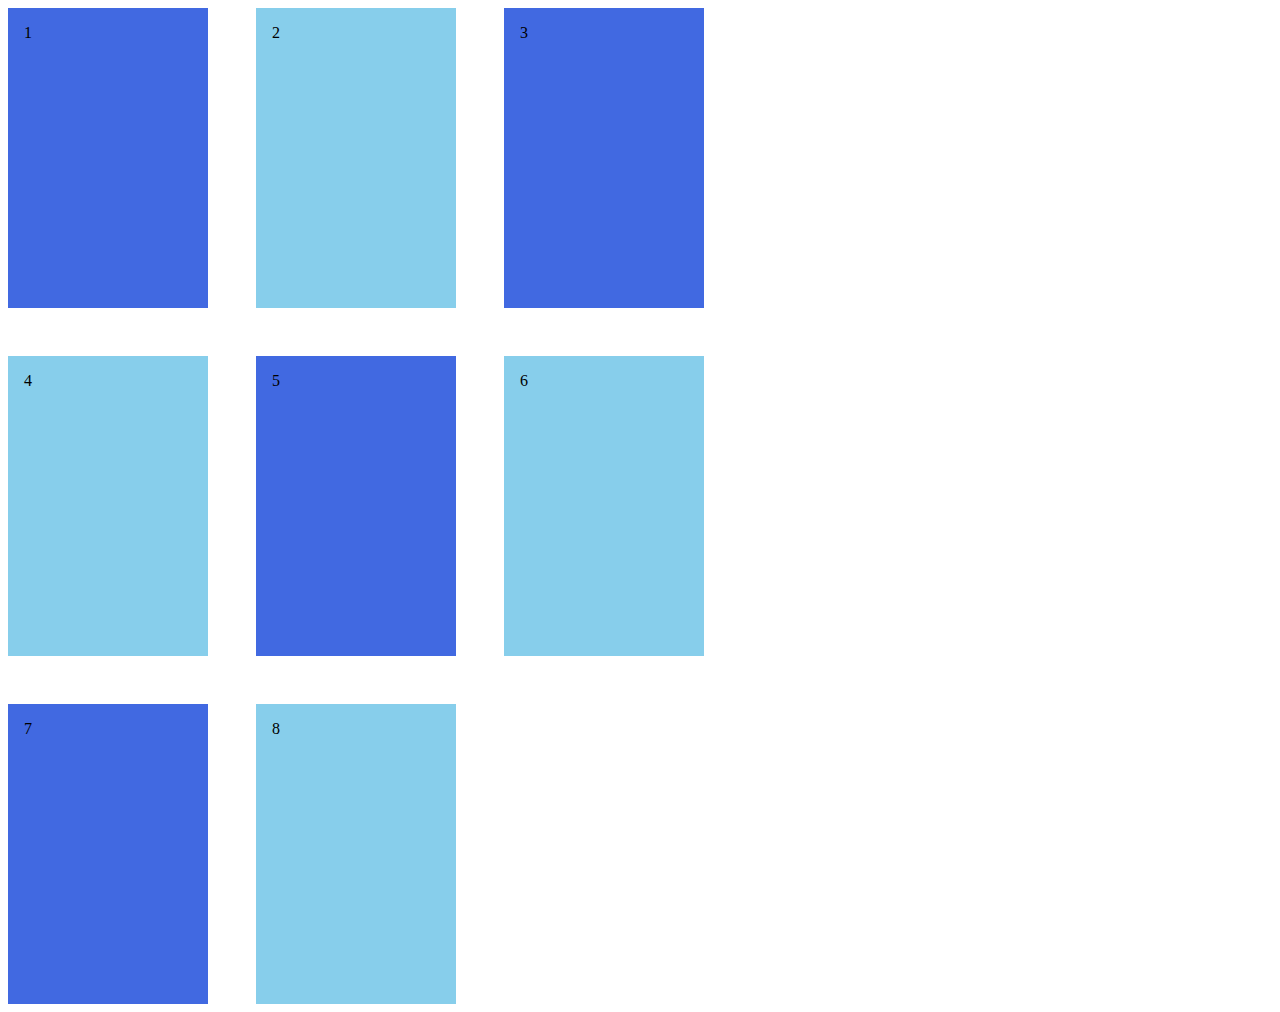
<file: index.html>
<!DOCTYPE html>
<html lang="pt-br">
<head>
    <meta charset="UTF-8">
    <meta http-equiv="X-UA-Compatible" content="IE=edge">
    <meta name="viewport" content="width=device-width, initial-scale=1.0">
    <title>Treinando CSS Grid</title>
    <link rel="stylesheet" href="style.css">
</head>
<body>
    <div class="wrapper">
        <div>1</div>
        <div>2</div>
        <div>3</div>
        <div>4</div>
        <div>5</div>
        <div>6</div>
        <div>7</div>
        <div>8</div>
    </div>
</body>
</html>
</file>
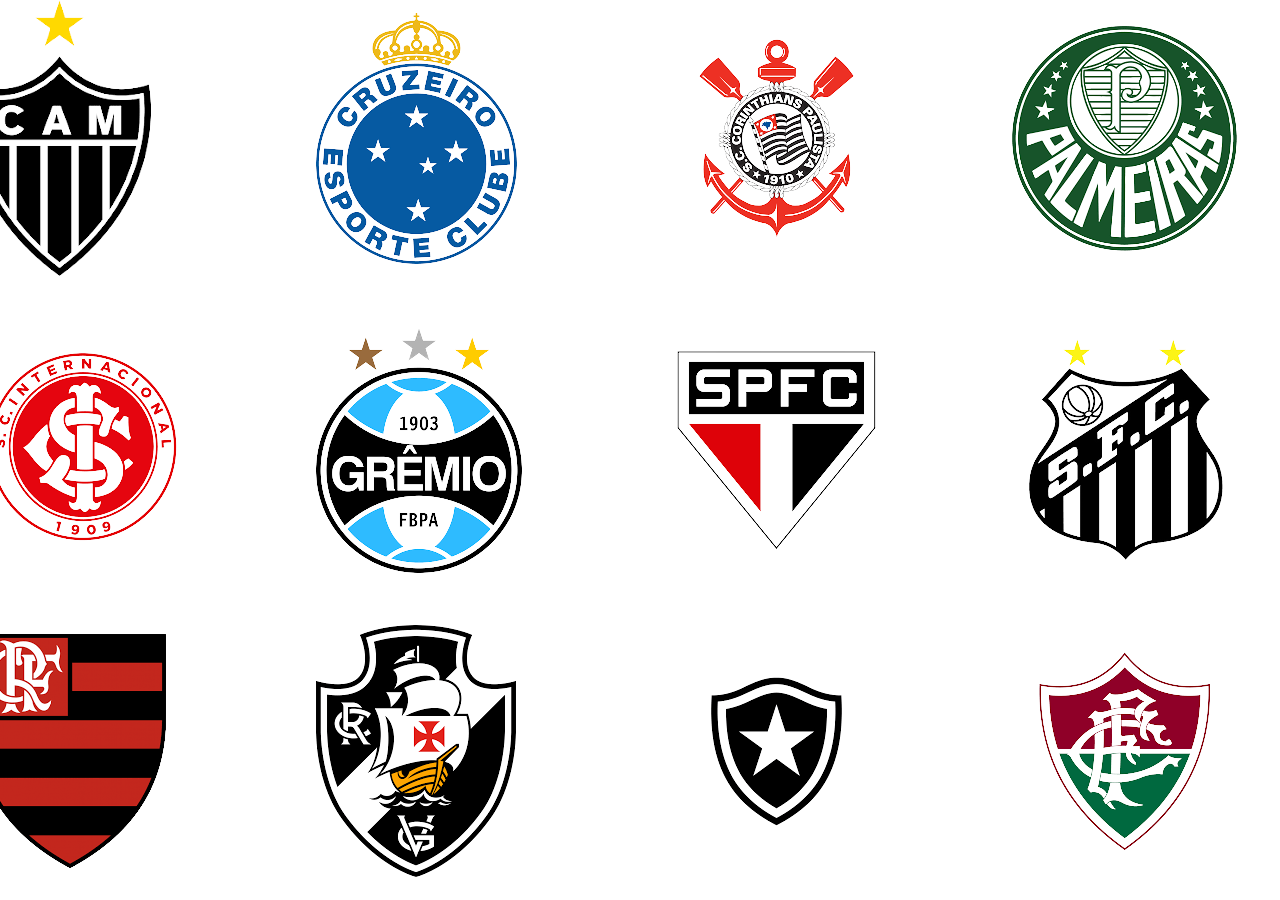
<file: 12grandes.html>
<!DOCTYPE html>
<html lang="pt-br">
<head>
    <meta charset="UTF-8">
    <meta http-equiv="X-UA-Compatible" content="IE=edge">
    <meta name="viewport" content="width=device-width, initial-scale=1.0">
    <title>12 Grandes</title>
    <link rel="stylesheet" href="estilostimes.css">
</head>
<body>
    <div><img src="imagens/Atletico-MG-removebg-preview.png" alt=""></div>
    <div><img src="imagens/Cruzeiro-removebg-preview.png" alt=""></div>
    <div><img src="imagens/Corinthians-removebg-preview.png" alt=""></div>
    <div><img src="imagens/Palmeiras-removebg-preview.png" alt=""></div>
    <div><img src="imagens/Internacional-removebg-preview.png" alt=""></div>
    <div><img src="imagens/Gremio-removebg-preview.png" alt=""></div>
    <div><img src="imagens/Sao_Paulo-removebg-preview.png" alt=""></div>
    <div><img src="imagens/Santos-removebg-preview.png" alt=""></div>
    <div><img src="imagens/Flamengo-removebg-preview.png" alt=""></div>
    <div><img src="imagens/Vasco-removebg-preview.png" alt=""></div>
    <div><img src="imagens/Botafogo-removebg-preview.png" alt=""></div>
    <div><img src="imagens/Fluminense-removebg-preview.png" alt=""></div>
</body>
</html>
</file>
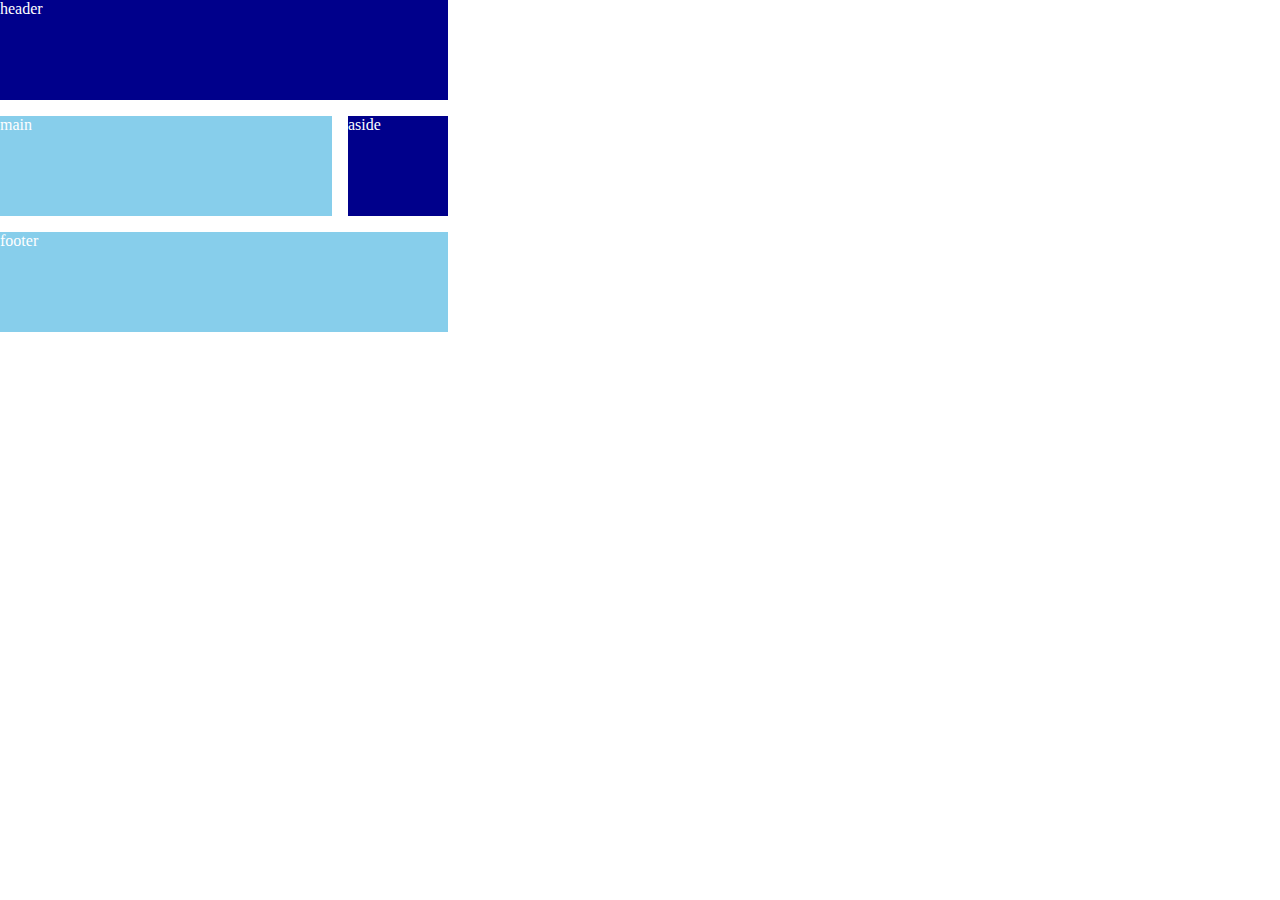
<file: esqueletodesite.html>
<!DOCTYPE html>
<html lang="pt-br">
<head>
    <meta charset="UTF-8">
    <meta http-equiv="X-UA-Compatible" content="IE=edge">
    <meta name="viewport" content="width=device-width, initial-scale=1.0">
    <title>Esqueleto de site</title>
    <link rel="stylesheet" href="customizing.css">
</head>
<body>
    <div class="wrapper">
        <header>header</header>
        <main>main</main>
        <aside>aside</aside>
        <footer>footer</footer>
    </div>
</body>
</html>
</file>
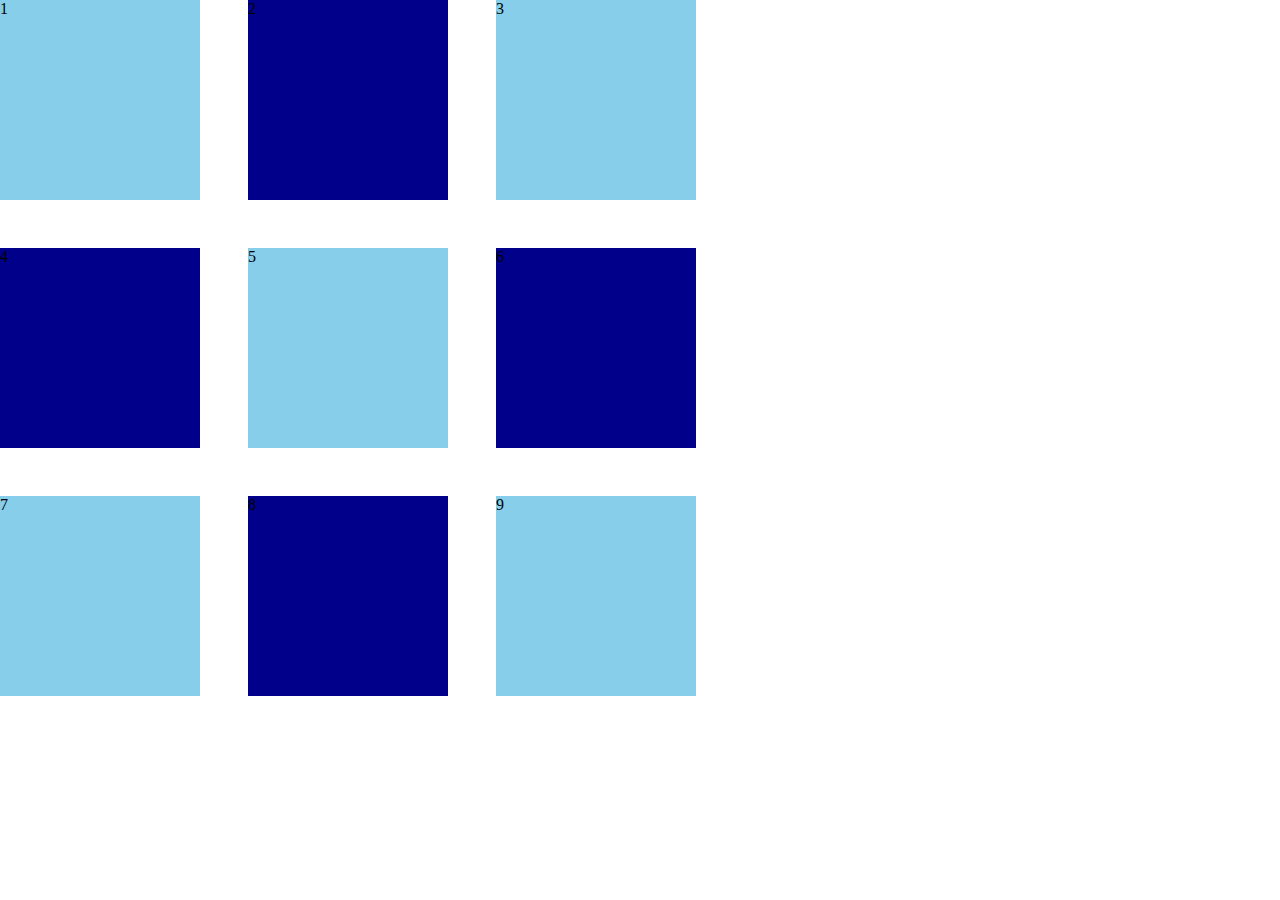
<file: testandofundamentos1.html>
<!DOCTYPE html>
<html lang="pt-br">
<head>
    <meta charset="UTF-8">
    <meta http-equiv="X-UA-Compatible" content="IE=edge">
    <meta name="viewport" content="width=device-width, initial-scale=1.0">
    <title>Testes</title>
    <link rel="stylesheet" href="estilos.css">
</head>
<body>
    <div>1</div>
    <div>2</div>
    <div>3</div>
    <div>4</div>
    <div>5</div>
    <div>6</div>
    <div>7</div>
    <div>8</div>
    <div>9</div>
</body>
</html>
</file>
<file: style.css>
@charset "UTF-8";

.wrapper {
    display: grid;
    grid-template-columns: 200px 200px 200px;
    grid-template-rows: 300px 300px 300px;
    grid-auto-rows: 300px;
    grid-gap: 3rem;
}


.wrapper div {
    background-color: royalblue;
    padding: 1rem;
}

.wrapper div:nth-child(even) {
    background-color: skyblue;
}
</file>
<file: estilostimes.css>
@charset "UTF-8";

* {
    margin: 0px;
    padding: 0px;
    box-sizing: 0px;
}

body {
    display: grid;
    grid-template-columns: repeat(4, 300px);
    align-items: center;
    gap: 3rem;
    justify-content: center;
}
</file>
<file: customizing.css>
@charset "UTF-8";

* {
    margin: 0px;
    padding: 0px;
    box-sizing: border-box;
}

.wrapper {
    display: grid;
    grid-template-columns: repeat(4, 100px);
    grid-template-rows: repeat(3, 100px);
    gap: 1rem;

    grid-template-areas: 
    "header header header header"
    "main   main   main   aside"
    "footer footer footer footer"

    ;
}

header {
    grid-area: header;
}

main {
    grid-area: main;
}

aside {
    grid-area: aside;
}

footer {
    grid-area: footer;
}

.wrapper > * {
    background-color: darkblue;
    color: white;
}

.wrapper > *:nth-child(even) {
    background-color: skyblue;
    color: white;
}
</file>
<file: estilos.css>
@charset "UTF-8";

* {
    margin: 0px;
    padding: 0px;
    box-sizing: border-box;
}

body {
    display: grid;
    grid-template-columns: repeat(3, 200px);
    grid-template-rows: repeat(3, 200px);
    gap: 3rem;
}

div {
    background-color:darkblue;
}

div:nth-child(odd) {
    background-color: skyblue;
}
</file>
